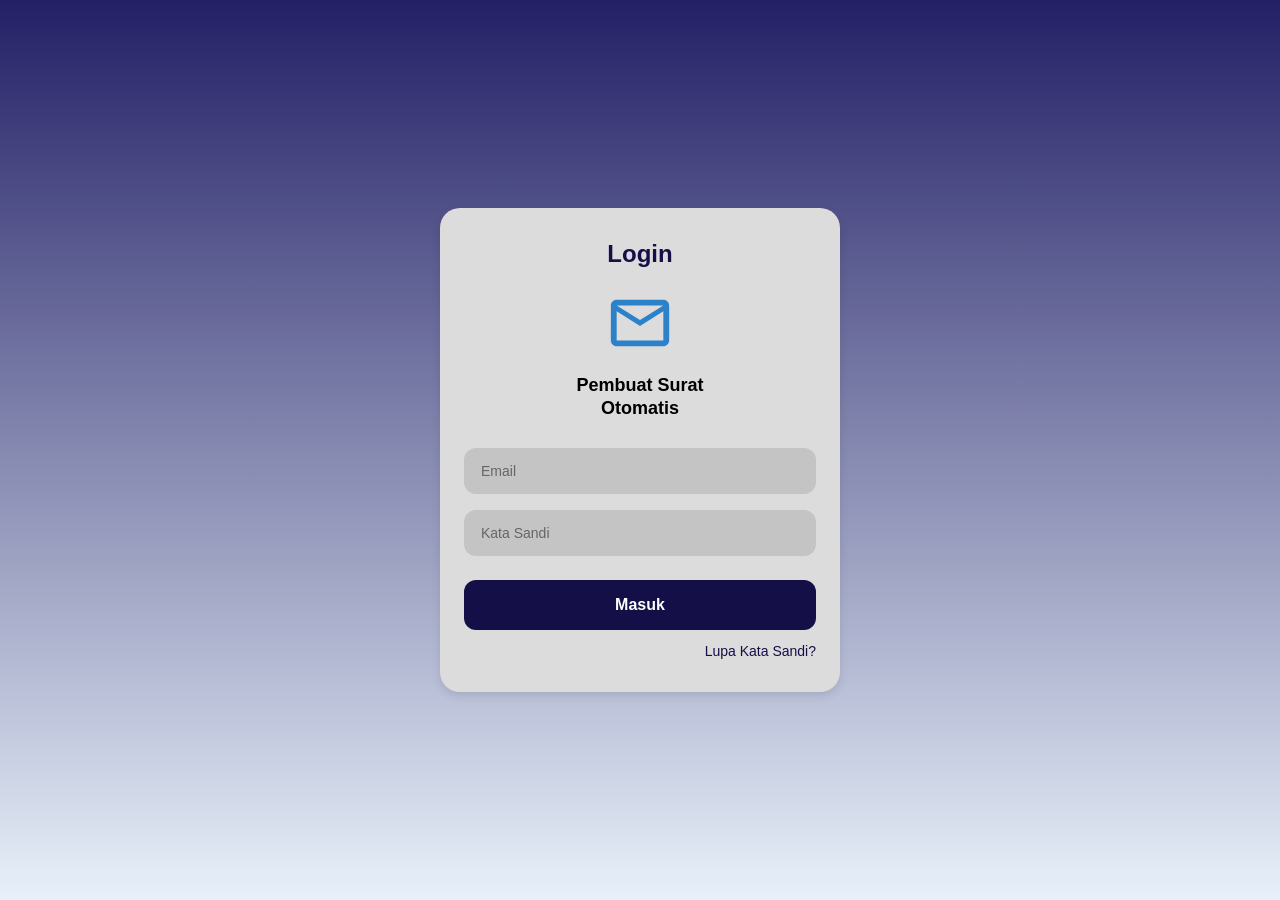
<file: index.html>
<!DOCTYPE html>
<html lang="id">
<head>
  <meta charset="UTF-8">
  <meta name="viewport" content="width=device-width, initial-scale=1.0">
  <title>Login - E-Surat</title>
  <meta name="viewport" content="width=device-width, initial-scale=1.0">
  <style>
    * {
      box-sizing: border-box;
      margin: 0;
      padding: 0;
      font-family: Arial, sans-serif;
    }

    body {
      min-height: 100vh;
      display: flex;
      justify-content: center;
      align-items: center;
      background: linear-gradient(to bottom, #232066, #E8F1FA);
      padding: 20px;
    }

    .card {
      background-color: #DCDCDC;
      width: 100%;
      max-width: 400px;
      border-radius: 20px;
      padding: 32px 24px;
      box-shadow: 0 4px 10px rgba(0, 0, 0, 0.1);
      text-align: center;
    }

    .title {
      font-size: 24px;
      font-weight: bold;
      color: #140F47;
      margin-bottom: 20px;
    }

    .icon-container {
      margin-bottom: 12px;
    }

    .icon-container svg {
      width: 70px;
      height: 70px;
      fill: #2C82C9;
    }

    .subtitle {
      font-size: 18px;
      font-weight: bold;
      color: #000;
      margin-bottom: 28px;
      line-height: 1.3;
    }

    .form-group {
      margin-bottom: 16px;
      text-align: left;
    }

    .input-field {
      width: 100%;
      padding: 14px 16px;
      border-radius: 12px;
      border: 1px solid transparent;
      background-color: #C4C4C4;
      font-size: 14px;
      outline: none;
      transition: all 0.2s ease;
    }

    .input-field::placeholder {
      color: #666;
    }

    .input-field:focus {
      border-color: #140F47;
    }

    .input-field.error {
      background-color: #FFE5E5;
      border-color: #ff0000;
    }

    .error-text {
      color: #d32f2f;
      font-size: 12px;
      margin-top: 6px;
      display: none;
    }

    .btn-submit {
      width: 100%;
      height: 50px;
      background-color: #140F47;
      color: white;
      border: none;
      border-radius: 12px;
      font-size: 16px;
      font-weight: bold;
      cursor: pointer;
      margin-top: 8px;
      transition: background-color 0.2s ease;
    }

    .btn-submit:hover {
      background-color: #1c165c;
    }

    .forgot-password {
      text-align: right;
      margin-top: 12px;
    }

    .forgot-password a {
      color: #140F47;
      text-decoration: none;
      font-size: 14px;
      font-weight: 500;
    }

    .forgot-password a:hover {
      text-decoration: underline;
    }
  </style>
</head>
<body>

  <div class="card">
    <h1 class="title">Login</h1>
    
    <div class="icon-container">
      <svg viewBox="0 0 24 24">
        <path d="M20 4H4c-1.1 0-1.99.9-1.99 2L2 18c0 1.1.9 2 2 2h16c1.1 0 2-.9 2-2V6c0-1.1-.9-2-2-2zm0 14H4V8l8 5 8-5v10zm-8-7L4 6h16l-8 5z"/>
      </svg>
    </div>

    <div class="subtitle">
      Pembuat Surat<br>Otomatis
    </div>

    <form id="loginForm" onsubmit="handleLogin(event)">
      <div class="form-group">
        <input 
          type="email" 
          id="email" 
          class="input-field" 
          placeholder="Email" 
          oninput="validateEmail()"
          required
        >
        <div id="emailError" class="error-text">Email salah</div>
      </div>

      <div class="form-group">
        <input 
          type="password" 
          id="password" 
          class="input-field" 
          placeholder="Kata Sandi" 
          required
        >
      </div>

      <button type="submit" class="btn-submit">Masuk</button>
    </form>

    <div class="forgot-password">
      <a href="#">Lupa Kata Sandi?</a>
    </div>
  </div>

  <script>
    const validEmail = 'yustikamonita@gmail.com';
    const validPassword = 'alwaysthebest';

    const emailInput = document.getElementById('email');
    const passwordInput = document.getElementById('password');
    const emailErrorText = document.getElementById('emailError');

    function validateEmail() {
      const emailValue = emailInput.value.trim().toLowerCase();

      if (emailValue !== '' && emailValue !== validEmail.toLowerCase()) {
        emailInput.classList.add('error');
        emailErrorText.style.display = 'block';
        return false;
      } else {
        emailInput.classList.remove('error');
        emailErrorText.style.display = 'none';
        return true;
      }
    }

    function handleLogin(event) {
      event.preventDefault();

      const email = emailInput.value.trim().toLowerCase();
      const password = passwordInput.value.trim().toLowerCase();

      const isEmailValid = email === validEmail.toLowerCase();
      const isPasswordValid = password === validPassword.toLowerCase();

      if (!isEmailValid) {
        emailInput.classList.add('error');
        emailErrorText.style.display = 'block';
      }

      if (!isEmailValid || !isPasswordValid) {
        if (!isPasswordValid) {
          alert('Kata sandi salah!');
        }
        return;
      }

      // Pengalihan langsung ke jenis-surat.html
      window.location.href = 'jenis-surat.html';
    }
  </script>

</body>
</html>
</file>
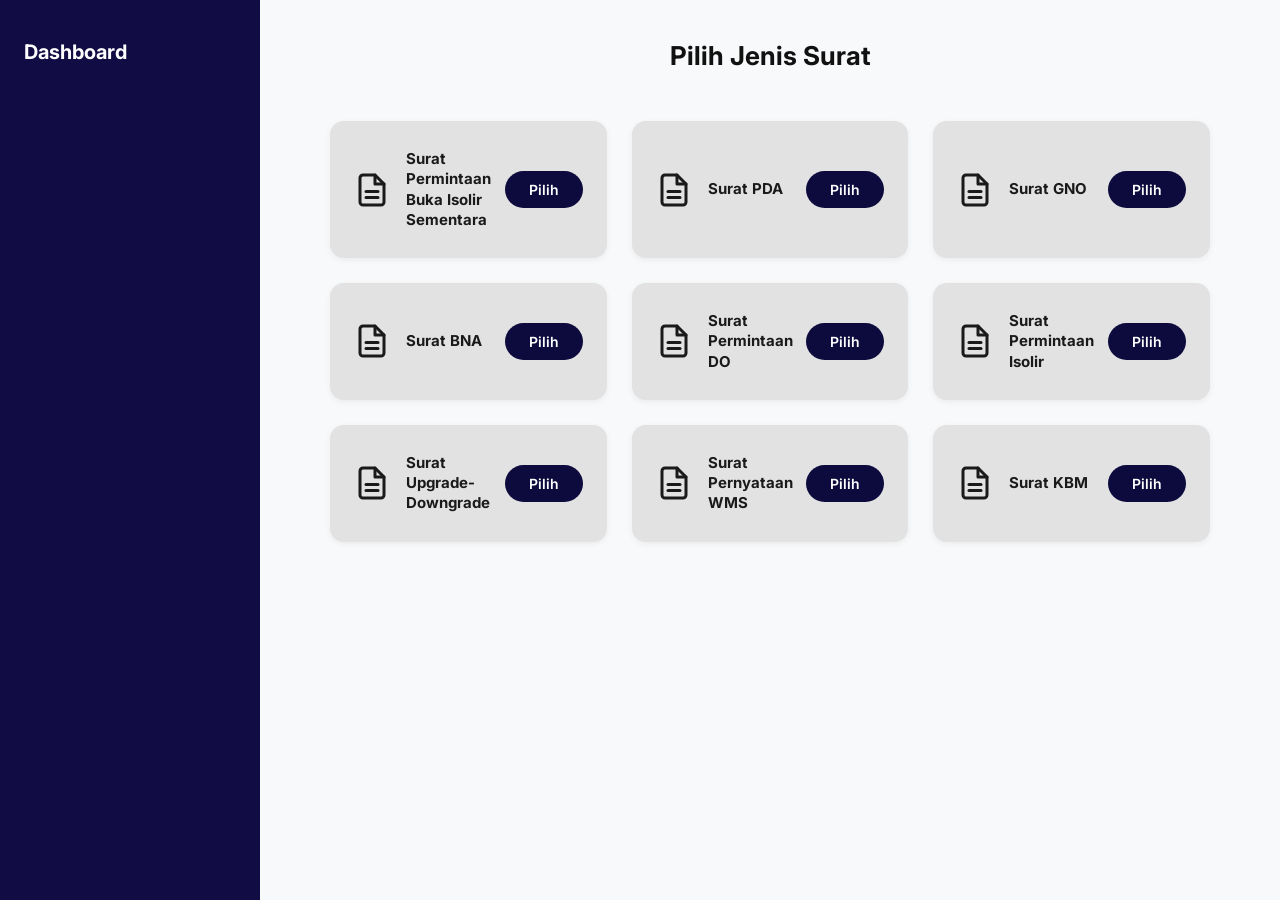
<file: jenis-surat.html>
<!DOCTYPE html>
<html lang="id">
<head>
    <meta charset="UTF-8">
    <meta name="viewport" content="width=device-width, initial-scale=1.0">
    <title>Pilih Jenis Surat - Dashboard</title>
    <link href="https://fonts.googleapis.com/css2?family=Inter:wght@400;500;600;700&display=swap" rel="stylesheet">
    <link rel="stylesheet" href="assets/css/style.css">

    <style>
        /* Ukuran Kontainer Diperluas Agars Sesuai Lebar Layar */
        .jenis-surat-wrapper {
            display: grid;
            grid-template-columns: repeat(3, 1fr);
            gap: 25px;
            width: 100%;
            max-width: 1350px;
            margin: 0 auto;
            padding: 20px 40px;
            box-sizing: border-box;
        }

        /* Kartu Lebih Luas dan Tinggi */
        .jenis-surat-card {
            background-color: #e2e2e2;
            border-radius: 14px;
            padding: 28px 24px;
            display: flex;
            align-items: center;
            justify-content: space-between;
            box-shadow: 0 2px 6px rgba(0, 0, 0, 0.06);
            transition: transform 0.2s ease, box-shadow 0.2s ease;
        }

        .jenis-surat-card:hover {
            transform: translateY(-2px);
            box-shadow: 0 4px 12px rgba(0, 0, 0, 0.1);
        }

        .jenis-surat-info {
            display: flex;
            align-items: center;
            gap: 16px;
            padding-right: 12px;
        }

        /* Ikon Lebih Besar */
        .jenis-surat-info svg {
            width: 36px;
            height: 36px;
            flex-shrink: 0;
            color: #1a1a1a;
        }

        /* Teks Judul Surat Lebih Besar */
        .jenis-surat-info span {
            font-size: 15px;
            font-weight: 700;
            color: #1a1a1a;
            line-height: 1.35;
        }

        /* Tombol Pilih Lebih Pas & Proporsional */
        .btn-pilih-custom {
            background-color: #0d0b3e;
            color: #ffffff !important;
            text-decoration: none;
            padding: 10px 24px;
            border-radius: 25px;
            font-size: 14px;
            font-weight: 600;
            transition: background-color 0.2s ease;
            white-space: nowrap;
            display: inline-block;
        }

        .btn-pilih-custom:hover {
            background-color: #1d196a;
        }

        @media (max-width: 1200px) {
            .jenis-surat-wrapper {
                grid-template-columns: repeat(2, 1fr);
            }
        }

        @media (max-width: 768px) {
            .jenis-surat-wrapper {
                grid-template-columns: 1fr;
                padding: 15px 20px;
            }
        }
    </style>
</head>
<body>

    <!-- Sidebar Dashboard -->
    <aside class="sidebar">
        <h2 class="sidebar-title" onclick="window.location.href='jenis-surat.html'">Dashboard</h2>
    </aside>

    <!-- Main Workspace -->
    <main class="main-container">
        <h1 class="page-header-title" style="text-align: center; margin-top: 10px; margin-bottom: 30px; font-size: 26px;">Pilih Jenis Surat</h1>

        <!-- Container Grid 3 Kolom -->
        <div class="jenis-surat-wrapper">
            
            <!-- 1. Buka Isolir -->
            <div class="jenis-surat-card">
                <div class="jenis-surat-info">
                    <svg viewBox="0 0 24 24" fill="none" stroke="currentColor" stroke-width="2" stroke-linecap="round" stroke-linejoin="round"><path d="M14 2H6a2 2 0 0 0-2 2v16a2 2 0 0 0 2 2h12a2 2 0 0 0 2-2V8z"></path><polyline points="14 2 14 8 20 8"></polyline><line x1="16" y1="13" x2="8" y2="13"></line><line x1="16" y1="17" x2="8" y2="17"></line></svg>
                    <span>Surat Permintaan Buka Isolir Sementara</span>
                </div>
                <a href="buka-isolir.html" class="btn-pilih-custom">Pilih</a>
            </div>

            <!-- 2. Surat PDA -->
            <div class="jenis-surat-card">
                <div class="jenis-surat-info">
                    <svg viewBox="0 0 24 24" fill="none" stroke="currentColor" stroke-width="2" stroke-linecap="round" stroke-linejoin="round"><path d="M14 2H6a2 2 0 0 0-2 2v16a2 2 0 0 0 2 2h12a2 2 0 0 0 2-2V8z"></path><polyline points="14 2 14 8 20 8"></polyline><line x1="16" y1="13" x2="8" y2="13"></line><line x1="16" y1="17" x2="8" y2="17"></line></svg>
                    <span>Surat PDA</span>
                </div>
                <a href="surat-pda.html" class="btn-pilih-custom">Pilih</a>
            </div>

            <!-- 3. Surat GNO -->
            <div class="jenis-surat-card">
                <div class="jenis-surat-info">
                    <svg viewBox="0 0 24 24" fill="none" stroke="currentColor" stroke-width="2" stroke-linecap="round" stroke-linejoin="round"><path d="M14 2H6a2 2 0 0 0-2 2v16a2 2 0 0 0 2 2h12a2 2 0 0 0 2-2V8z"></path><polyline points="14 2 14 8 20 8"></polyline><line x1="16" y1="13" x2="8" y2="13"></line><line x1="16" y1="17" x2="8" y2="17"></line></svg>
                    <span>Surat GNO</span>
                </div>
                <a href="surat-gno.html" class="btn-pilih-custom">Pilih</a>
            </div>

            <!-- 4. Surat BNA -->
            <div class="jenis-surat-card">
                <div class="jenis-surat-info">
                    <svg viewBox="0 0 24 24" fill="none" stroke="currentColor" stroke-width="2" stroke-linecap="round" stroke-linejoin="round"><path d="M14 2H6a2 2 0 0 0-2 2v16a2 2 0 0 0 2 2h12a2 2 0 0 0 2-2V8z"></path><polyline points="14 2 14 8 20 8"></polyline><line x1="16" y1="13" x2="8" y2="13"></line><line x1="16" y1="17" x2="8" y2="17"></line></svg>
                    <span>Surat BNA</span>
                </div>
                <a href="surat-bna.html" class="btn-pilih-custom">Pilih</a>
            </div>

            <!-- 5. Surat Permintaan DO -->
            <div class="jenis-surat-card">
                <div class="jenis-surat-info">
                    <svg viewBox="0 0 24 24" fill="none" stroke="currentColor" stroke-width="2" stroke-linecap="round" stroke-linejoin="round"><path d="M14 2H6a2 2 0 0 0-2 2v16a2 2 0 0 0 2 2h12a2 2 0 0 0 2-2V8z"></path><polyline points="14 2 14 8 20 8"></polyline><line x1="16" y1="13" x2="8" y2="13"></line><line x1="16" y1="17" x2="8" y2="17"></line></svg>
                    <span>Surat Permintaan DO</span>
                </div>
                <a href="surat-do.html" class="btn-pilih-custom">Pilih</a>
            </div>

            <!-- 6. Surat Permintaan Isolir -->
            <div class="jenis-surat-card">
                <div class="jenis-surat-info">
                    <svg viewBox="0 0 24 24" fill="none" stroke="currentColor" stroke-width="2" stroke-linecap="round" stroke-linejoin="round"><path d="M14 2H6a2 2 0 0 0-2 2v16a2 2 0 0 0 2 2h12a2 2 0 0 0 2-2V8z"></path><polyline points="14 2 14 8 20 8"></polyline><line x1="16" y1="13" x2="8" y2="13"></line><line x1="16" y1="17" x2="8" y2="17"></line></svg>
                    <span>Surat Permintaan Isolir</span>
                </div>
                <a href="surat-isolir.html" class="btn-pilih-custom">Pilih</a>
            </div>

            <!-- 7. Surat Upgrade-Downgrade -->
            <div class="jenis-surat-card">
                <div class="jenis-surat-info">
                    <svg viewBox="0 0 24 24" fill="none" stroke="currentColor" stroke-width="2" stroke-linecap="round" stroke-linejoin="round"><path d="M14 2H6a2 2 0 0 0-2 2v16a2 2 0 0 0 2 2h12a2 2 0 0 0 2-2V8z"></path><polyline points="14 2 14 8 20 8"></polyline><line x1="16" y1="13" x2="8" y2="13"></line><line x1="16" y1="17" x2="8" y2="17"></line></svg>
                    <span>Surat Upgrade-Downgrade</span>
                </div>
                <a href="surat-upgrade-downgrade.html" class="btn-pilih-custom">Pilih</a>
            </div>

            <!-- 8. Surat Pernyataan WMS -->
            <div class="jenis-surat-card">
                <div class="jenis-surat-info">
                    <svg viewBox="0 0 24 24" fill="none" stroke="currentColor" stroke-width="2" stroke-linecap="round" stroke-linejoin="round"><path d="M14 2H6a2 2 0 0 0-2 2v16a2 2 0 0 0 2 2h12a2 2 0 0 0 2-2V8z"></path><polyline points="14 2 14 8 20 8"></polyline><line x1="16" y1="13" x2="8" y2="13"></line><line x1="16" y1="17" x2="8" y2="17"></line></svg>
                    <span>Surat Pernyataan WMS</span>
                </div>
                <a href="surat-wms.html" class="btn-pilih-custom">Pilih</a>
            </div>

            <!-- 8. Surat KBM -->
            <div class="jenis-surat-card">
                <div class="jenis-surat-info">
                    <svg viewBox="0 0 24 24" fill="none" stroke="currentColor" stroke-width="2" stroke-linecap="round" stroke-linejoin="round"><path d="M14 2H6a2 2 0 0 0-2 2v16a2 2 0 0 0 2 2h12a2 2 0 0 0 2-2V8z"></path><polyline points="14 2 14 8 20 8"></polyline><line x1="16" y1="13" x2="8" y2="13"></line><line x1="16" y1="17" x2="8" y2="17"></line></svg>
                    <span>Surat KBM</span>
                </div>
                <a href="surat-tugas-kbm.html" class="btn-pilih-custom">Pilih</a>
            </div>

        </div>
    </main>

</body>
</html>
</file>
<file: assets/css/style.css>
/* ==========================================================================
   1. GLOBAL & RESET STYLES
   ========================================================================== */
* {
    margin: 0;
    padding: 0;
    box-sizing: border-box;
    font-family: 'Inter', -apple-system, BlinkMacSystemFont, 'Segoe UI', Roboto, sans-serif;
}

body {
    display: flex;
    min-height: 100vh;
    background-color: #f8f9fa;
    color: #333333;
}

/* ==========================================================================
   2. SIDEBAR COMPONENT
   ========================================================================== */
.sidebar {
    width: 260px;
    background-color: #110c43;
    color: #ffffff;
    padding: 40px 24px;
    flex-shrink: 0;
    display: flex;
    flex-direction: column;
}

.sidebar-title {
    font-size: 1.25rem;
    font-weight: 700;
    margin-bottom: 20px;
    cursor: pointer;
}

.surat-submenu {
    display: flex;
    flex-direction: column;
    gap: 12px;
    padding-left: 12px;
    border-left: 2px solid rgba(255, 255, 255, 0.2);
    margin-top: 8px;
}

.submenu-item {
    color: #d1d5db;
    font-size: 0.85rem;
    text-decoration: none;
    padding: 6px 10px;
    border-radius: 6px;
    transition: all 0.2s ease;
    line-height: 1.3;
}

.submenu-item:hover, 
.submenu-item.active {
    color: #ffffff;
    background-color: rgba(255, 255, 255, 0.15);
    font-weight: 600;
}

/* ==========================================================================
   3. HALAMAN: JENIS SURAT
   ========================================================================== */
.main-content {
    flex: 1;
    padding: 40px 48px;
    display: flex;
    flex-direction: column;
    align-items: center;
}

.content-header {
    font-size: 1.35rem;
    font-weight: 700;
    color: #111111;
    margin-bottom: 40px;
}

.cards-grid {
    display: grid;
    grid-template-columns: repeat(3, 1fr);
    gap: 24px;
    width: 100%;
    max-width: 1080px;
}

.card {
    background-color: #d9d9d9;
    border-radius: 16px;
    padding: 24px;
    display: flex;
    align-items: center;
    gap: 16px;
    min-height: 110px;
    box-shadow: 0 4px 12px rgba(0,0,0,0.05);
}

.card-icon {
    flex-shrink: 0;
    display: flex;
    align-items: center;
    justify-content: center;
}

.card-body {
    display: flex;
    flex-direction: column;
    align-items: flex-start;
    gap: 12px;
    flex: 1;
}

.card-title {
    font-size: 0.9rem;
    font-weight: 700;
    color: #111111;
    line-height: 1.3;
}

.btn-pilih {
    background-color: #110c43;
    color: #ffffff;
    border: none;
    padding: 6px 20px;
    border-radius: 12px;
    font-size: 0.8rem;
    font-weight: 600;
    cursor: pointer;
    transition: background-color 0.2s, transform 0.1s;
}

.btn-pilih:hover {
    background-color: #211978;
}

.btn-pilih:active {
    transform: scale(0.96);
}

/* ==========================================================================
   4. HALAMAN: FORM & PREVIEW SURAT
   ========================================================================== */
.main-container {
    flex: 1;
    padding: 30px;
    display: flex;
    flex-direction: column;
}

.page-header-title {
    font-size: 1.15rem;
    font-weight: 700;
    margin-bottom: 20px;
    color: #111;
}

.workspace-grid {
    display: grid;
    grid-template-columns: 1fr 1fr;
    gap: 24px;
    align-items: start;
}

/* --- Card Formulir (Seksi Kiri) --- */
.card-form {
    background-color: #d9d9d9;
    border-radius: 20px;
    padding: 28px;
}

.section-title {
    font-size: 1rem;
    font-weight: 700;
    margin-bottom: 20px;
}

.form-row {
    display: grid;
    grid-template-columns: 1fr 1fr;
    gap: 16px;
}

.form-group {
    display: flex;
    flex-direction: column;
    margin-bottom: 16px;
}

.form-group label {
    font-size: 0.8rem;
    font-weight: 700;
    margin-bottom: 6px;
    color: #222;
}

.form-group input, 
.form-group select, 
.form-group textarea {
    padding: 12px 14px;
    border-radius: 10px;
    border: 1px solid transparent;
    outline: none;
    font-size: 0.85rem;
    background-color: #ffffff;
    transition: border-color 0.2s;
}

.form-group input:focus, 
.form-group select:focus, 
.form-group textarea:focus {
    border-color: #110c43;
}

.optional-box {
    background-color: #ffffff;
    padding: 12px 16px;
    border-radius: 10px;
    font-size: 0.85rem;
    font-weight: 600;
    margin: 12px 0 20px 0;
    color: #333;
}

.btn-primary {
    width: 100%;
    padding: 14px;
    background-color: #110c43;
    color: white;
    border: none;
    border-radius: 12px;
    font-weight: 700;
    font-size: 0.95rem;
    cursor: pointer;
    margin-top: 10px;
    transition: background-color 0.2s;
}

.btn-primary:hover {
    background-color: #1c1563;
}

/* --- Card Preview Surat (Seksi Kanan) --- */
.card-preview {
    background-color: #d9d9d9;
    border-radius: 20px;
    padding: 20px;
    display: flex;
    flex-direction: column;
    align-items: center;
}

.toolbar {
    background-color: #110c43;
    border-radius: 8px;
    padding: 6px 12px;
    display: flex;
    gap: 10px;
    margin-bottom: 16px;
}

.tool-btn {
    background: none;
    border: none;
    color: white;
    font-size: 0.9rem;
    cursor: pointer;
    padding: 4px 8px;
    border-radius: 4px;
    transition: background-color 0.2s;
}

.tool-btn:hover {
    background-color: rgba(255, 255, 255, 0.2);
}

.paper-wrapper {
    background-color: #ffffff;
    width: 100%;
    min-height: 520px;
    padding: 0;
    box-shadow: 0 4px 10px rgba(0,0,0,0.1);
    border-radius: 4px;
    overflow-y: auto;
    display: flex;
    justify-content: center;
}

/* State Awal Preview Kosong */
.empty-preview {
    height: 100%;
    min-height: 460px;
    display: flex;
    justify-content: center;
    align-items: center;
    text-align: center;
    color: #888888;
    font-size: 0.9rem;
    padding: 0 20px;
}

/* ==========================================================================
   5. TEMPLATE KERTAS SURAT (FONT 10PT MURNI & MARGIN 2.54CM)
   ========================================================================== */
.letter-paper {
    font-family: Arial, Helvetica, sans-serif !important;
    color: #000000 !important;
    font-size: 10pt !important;
    line-height: 1.4 !important;
    width: 210mm !important;
    padding: 25.4mm 25.4mm 25.4mm 25.4mm !important;
    margin: 0 auto !important;
    background-color: #ffffff;
    box-sizing: border-box;
}

.letter-paper *,
.letter-paper p, 
.letter-paper td, 
.letter-paper span, 
.letter-paper div,
.letter-paper li,
.letter-paper strong,
.letter-paper b {
    font-family: Arial, Helvetica, sans-serif !important;
    font-size: 10pt !important;
    line-height: 1.4 !important;
}

/* JUDUL UTAMA */
.letter-title {
    text-align: center;
    text-decoration: underline;
    font-size: 10pt !important;
    font-weight: bold;
    margin-top: 0 !important;
    margin-bottom: 16pt !important;
}

.paragraph {
    margin-top: 8pt;
    margin-bottom: 6pt;
    font-size: 10pt !important;
}

.data-table {
    width: 100%;
    border-collapse: collapse;
}

.data-table td {
    padding: 3pt 0 !important;
    vertical-align: top;
    font-size: 10pt !important;
}

.data-table .lbl {
    width: 140px;
}

.note {
    font-style: italic;
    font-size: 10pt !important;
    margin-bottom: 8pt;
}

.statement-title {
    text-align: center;
    font-weight: bold;
    margin: 12pt 0 6pt 0;
    font-size: 10pt !important;
}

.bold-table {
    font-weight: bold;
    margin-top: 8pt;
}

.keterangan-list {
    padding-left: 16px;
    margin-bottom: 18pt !important;
    font-size: 10pt !important;
}

/* Action Buttons */
.action-buttons {
    display: flex;
    gap: 12px;
    width: 100%;
    margin-top: 16px;
}

.btn-action {
    flex: 1;
    padding: 12px;
    background-color: #110c43;
    color: white;
    border: none;
    border-radius: 10px;
    font-weight: 700;
    font-size: 0.85rem;
    cursor: pointer;
    transition: background-color 0.2s;
}

.btn-action:hover:not(:disabled) {
    background-color: #1c1563;
}

.btn-action:disabled {
    background-color: #888888;
    cursor: not-allowed;
}

.back-link {
    margin-top: 14px;
    color: #111;
    font-size: 0.8rem;
    font-weight: 600;
    text-decoration: none;
}

/* ==========================================================================
   6. AREA TANDA TANGAN (TAMBAH TINGGI + 3 ENTER & PROPORSIONAL MATERAI)
   ========================================================================== */
.signature-section {
    margin-top: 24pt !important;
    width: 100%;
}

.sig-date {
    text-align: right;
    margin-bottom: 8pt;
    font-size: 10pt !important;
    padding-right: 10px;
}

.sig-grid {
    display: flex;
    justify-content: space-between;
    align-items: flex-start;
    width: 100%;
}

.sig-box {
    display: flex;
    flex-direction: column;
    justify-content: space-between;
    align-items: center;
    width: 220px;
    min-height: 140px; /* Ditingkatkan agar muat enter tambahan */
    text-align: center;
}

.sig-box p strong,
.sig-box > p {
    font-size: 10pt !important;
    font-weight: 700;
    margin: 0 !important;
    color: #000000;
}

/* Menambah tinggi area tanda tangan sebesar 3 enter (~36px tambahan) */
.sig-space {
    min-height: 96px !important; 
    display: flex;
    align-items: center;
    justify-content: center;
    width: 100%;
    margin: 6pt 0 !important;
}

.sig-space img {
    max-height: 85px !important;
    width: auto;
    object-fit: contain;
}

/* Ukuran Kotak Materai yang Lebih Luas & Cukup */
.materai-box {
    border: 1px dashed #555555;
    width: 70px !important;
    height: 60px !important;
    display: flex;
    align-items: center;
    justify-content: center;
    font-size: 7.5pt !important;
    color: #444444;
    text-align: center;
    line-height: 1.2;
    font-weight: bold;
    background-color: #fafafa;
}

.sig-name {
    margin: 0 !important;
    text-align: center;
    width: 100%;
    font-size: 10pt !important;
    font-weight: 500;
    color: #000000;
}

/* ==========================================================================
   7. PRINT MEDIA STYLES
   ========================================================================== */
@media print {
    body * {
        visibility: hidden !important;
    }

    .paper-wrapper, 
    .paper-wrapper * {
        visibility: visible !important;
    }

    .paper-wrapper {
        position: absolute !important;
        left: 0 !important;
        top: 0 !important;
        width: 100% !important;
        height: auto !important;
        padding: 0 !important;
        margin: 0 !important;
        box-shadow: none !important;
        background: #ffffff !important;
    }

    .letter-paper {
        transform: scale(1) !important;
        font-size: 10pt !important;
        line-height: 1.4 !important;
        color: #000000 !important;
        width: 100% !important;
        padding: 25.4mm 25.4mm 25.4mm 25.4mm !important;
    }

    .materai-box {
        border: 1px dashed #000 !important;
    }

    @page {
        size: A4 portrait;
        margin: 0;
    }
}

/* ==========================================================================
   8. MODAL BAGIKAN SURAT & ACCORDION DROPDOWN
   ========================================================================== */
.kuasa-dropdown {
    margin: 16px 0;
    width: 100%;
}

.kuasa-summary {
    background-color: #ffffff;
    padding: 14px 18px;
    border-radius: 12px;
    font-size: 0.88rem;
    font-weight: 600;
    color: #1f2937;
    cursor: pointer;
    display: flex;
    justify-content: space-between;
    align-items: center;
    list-style: none;
    user-select: none;
    box-shadow: 0 1px 3px rgba(0, 0, 0, 0.05);
}

.kuasa-summary::-webkit-details-marker,
.kuasa-summary::marker {
    display: none !important;
}

.kuasa-summary .arrow-icon {
    font-size: 0.85rem;
    color: #374151;
    font-weight: bold;
    transition: transform 0.25s ease;
}

.kuasa-dropdown[open] .arrow-icon {
    transform: rotate(90deg);
}

.kuasa-body {
    padding-top: 14px;
}

/* ==========================================================================
   9. DESAIN RESPONSIF (MOBILE & TABLET)
   ========================================================================== */
@media screen and (max-width: 1024px) {
    .workspace-grid {
        grid-template-columns: 1fr;
        gap: 20px;
    }

    .cards-grid {
        grid-template-columns: repeat(2, 1fr);
    }
}

@media screen and (max-width: 768px) {
    body {
        flex-direction: column;
    }

    .sidebar {
        width: 100%;
        height: auto;
        position: relative;
        padding: 15px 20px;
    }

    .surat-submenu {
        flex-direction: row;
        overflow-x: auto;
        white-space: nowrap;
        padding-left: 0;
        border-left: none;
        padding-bottom: 8px;
        gap: 8px;
    }

    .submenu-item {
        padding: 8px 12px;
        font-size: 0.8rem;
    }

    .main-container, .main-content {
        padding: 16px;
    }

    .cards-grid {
        grid-template-columns: 1fr;
    }

    .page-header-title, .content-header {
        font-size: 1.25rem;
        margin-bottom: 16px;
    }

    .form-row {
        grid-template-columns: 1fr;
        gap: 12px;
    }

    .card-form {
        padding: 16px;
    }

    .paper-wrapper {
        overflow-x: auto;
    }

    .letter-paper {
        min-width: 210mm;
    }
}
</file>
